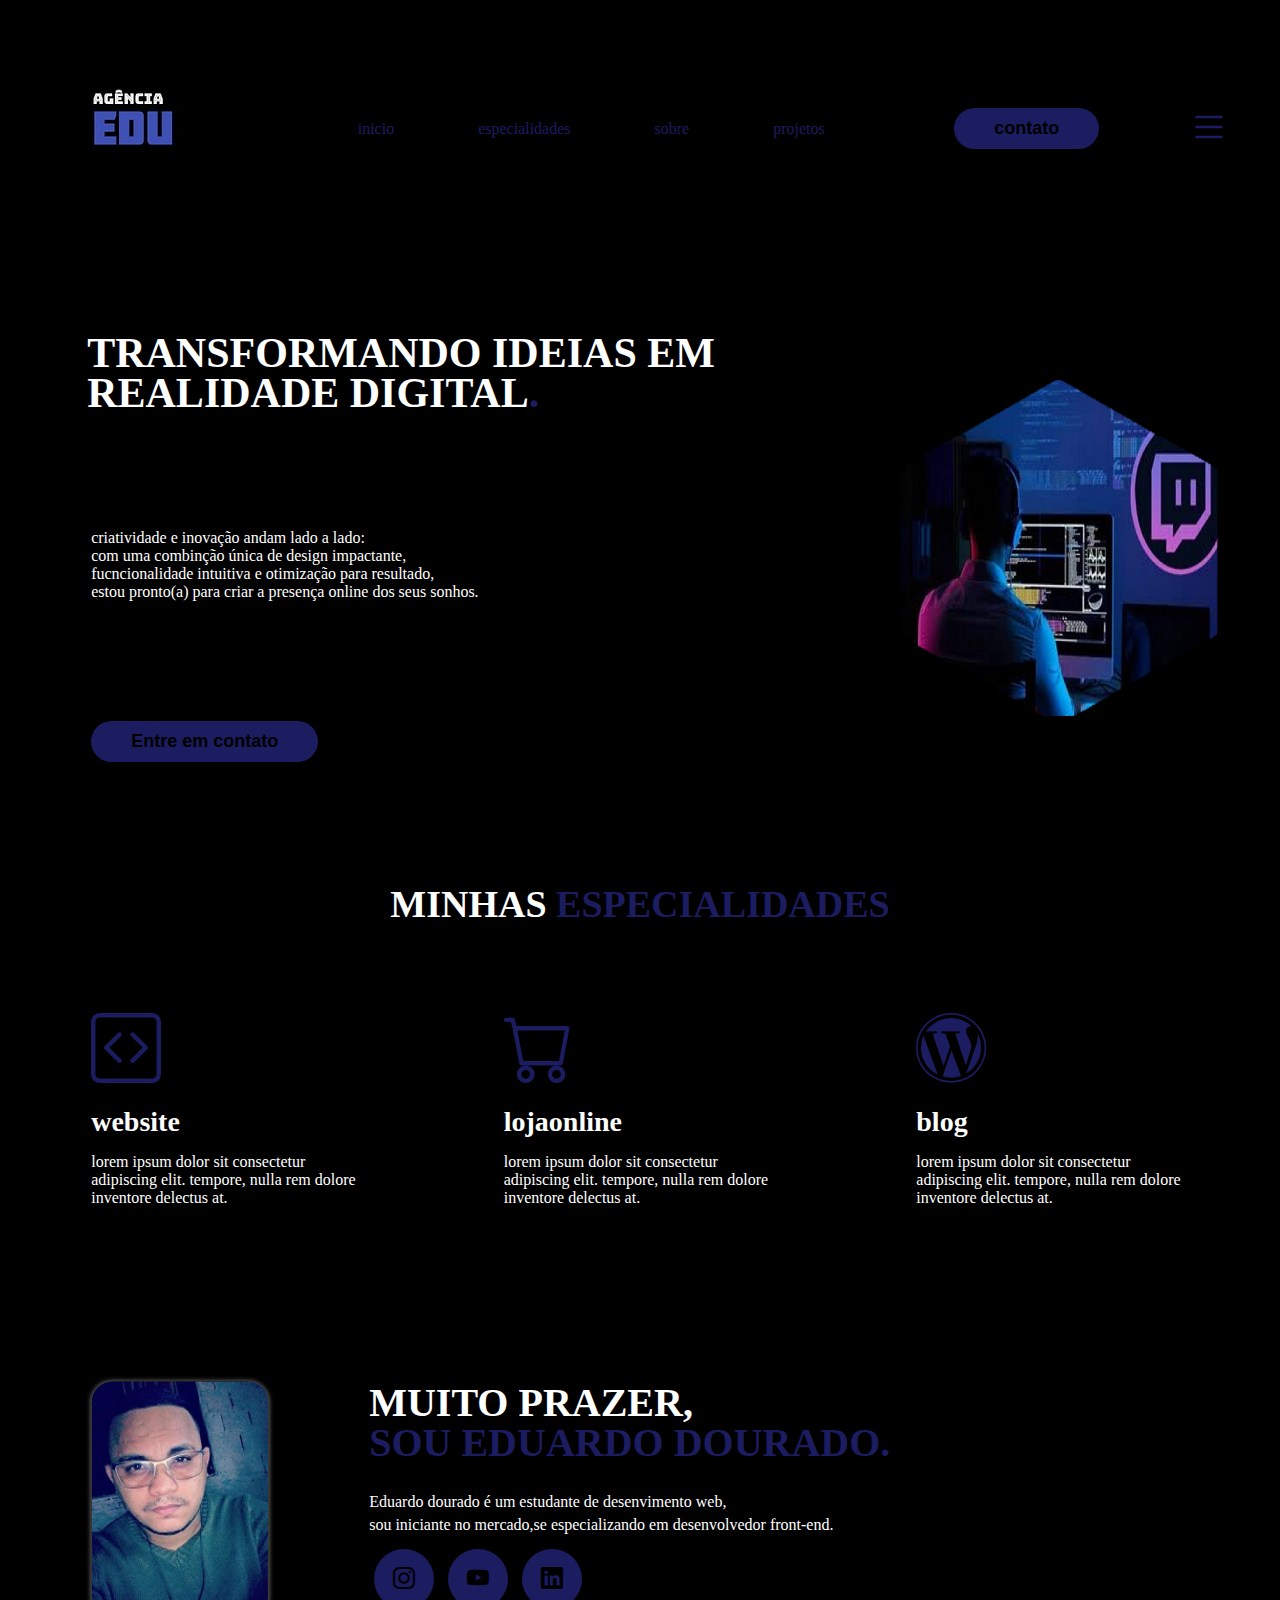
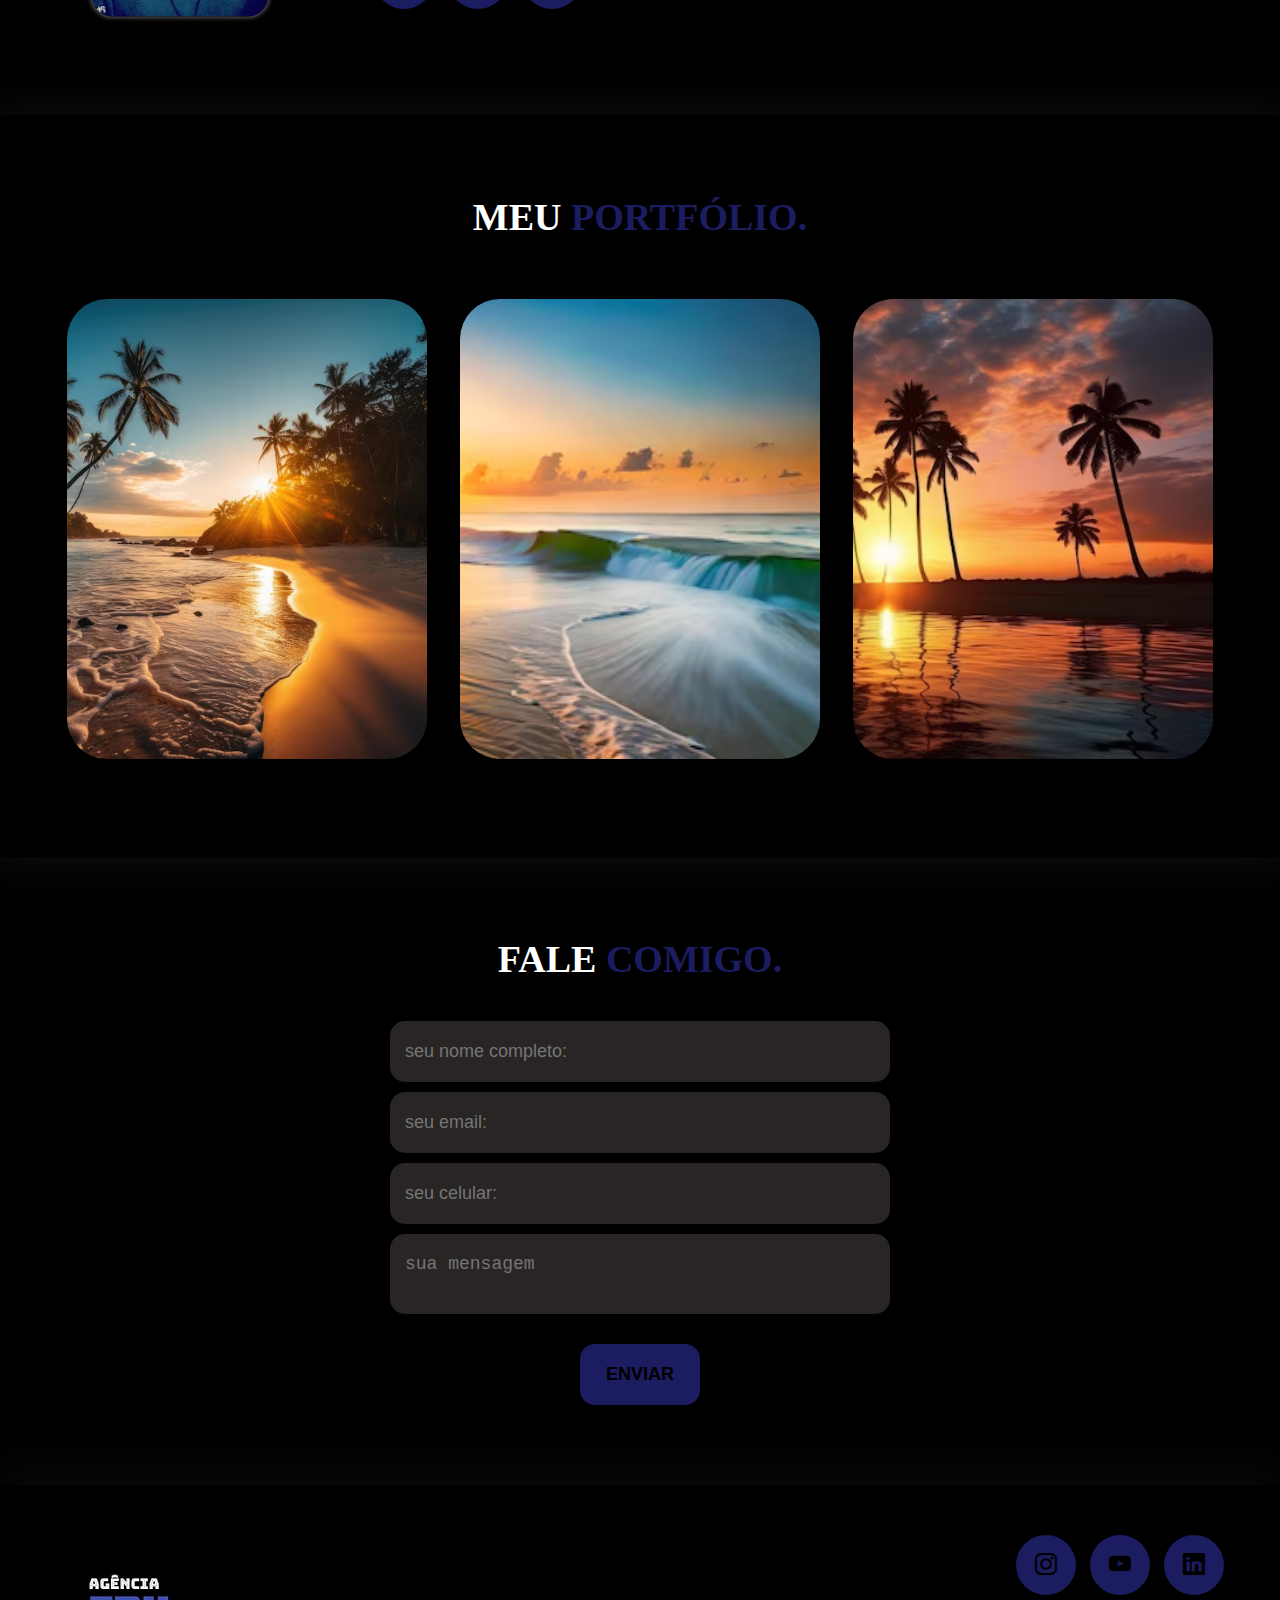
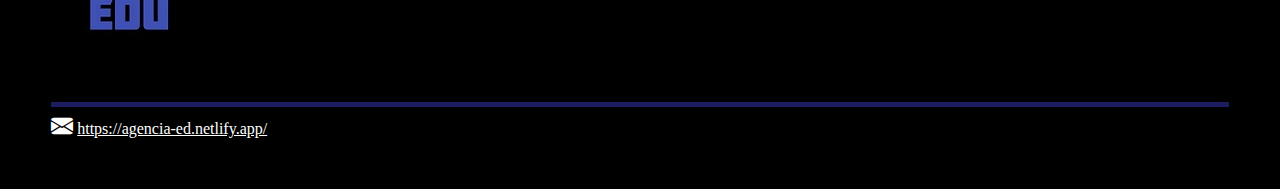
<file: portifólio-01/index.html>
<!DOCTYPE html>
<html lang="pt-br">
<head>
    <meta charset="UTF-8">
    <meta name="viewport" content="width=device-width, initial-scale=1.0">
    <meta http-equiv="X-UA-Compatible" content="IE=edge">
    <link href="css/style.css" type="text/css" rel="stylesheet" />
    <script src="menu.js" defer></script>

    <title>agência edu</title>
    <!--BOOTSTRAP ICONS-->
    <link rel="stylesheet" href="https://cdn.jsdelivr.net/npm/bootstrap-icons@1.11.3/font/bootstrap-icons.min.css">
    <!--FIMBOOTSTRAP ICONS-->

</head>


<body>
    <header>
        <div class="interface">
            <div class="logo">
                <a href="#"></a>
                   <img src="images/logo.jpeg" alt="logo">
            </div><!--logo-->
            <nav class="menu-desktop">
                <ul>
                    <li><a href="#">inicio</a></li>
                    <li><a href="#">especialidades</a></li>
                    <li><a href="#">sobre</a></li>
                    <li><a href="#">projetos</a></li>

                </ul>
           </nav>
             
            
             <div class="btn-contato">
                  <a href="#>">
                    <button>contato</button>
                  </a>

             </div><!--btn-contato-->

             <div class="btn-abrir-menu" id="btn-menu">
                <i class="bi bi-list"></i>
             </div>

             <div class="menu-mobile" id="menu-mobile">
                <div class="btn-fechar">
                    <i class="bi bi-x-lg"></i>
                </div>
                <nav>
                    <ul>
                        <li><a href="#">inicio</a></li>
                        <li><a href="#">especialidades</a></li>
                        <li><a href="#">sobre</a></li>
                        <li><a href="#">projetos</a></li>
                        <li><a href="#">contato</a></li>
                    </ul>
               </nav>

             </div><!--menu-mobile-->
             <div class="overlay-menu" id="overlay-menu"></div>
            </div><!--interface-->

    </header>

    <main>
       <section class="topo-do-site">
        <div class="interface">
            <div class="flex">
            <div class="txt-topo-site">
                <h1>TRANSFORMANDO IDEIAS EM REALIDADE DIGITAL<span>.</span></h1>
                <p>criatividade e inovação andam lado a lado:<br>
                 com uma combinção única de design impactante,<br>
                fucncionalidade intuitiva e otimização para resultado,<br>
                 estou pronto(a) para criar a presença 
                 online dos seus sonhos.</p>
                
                <div class="btn-contato">
                    <a href="#">
                        <button>Entre em contato</button>
                    </a>
                </div>
            </div><!--txt-topo-site-->

             <div class="img-topo-site">
                 <img src="images/topo.png" alt="">
             </div><!--img-topo-site-->
             </div> <!--flex-->
             </div><!--interface-->
       </section><!--topo-do-site-->
       
       <section class="especialidades">
               <div class="interface">
                     <h2 class="titulo">MINHAS <span>ESPECIALIDADES</span></h2>
               <div class="flex">
                 <div class="especialidades-box">
                    <i class="bi bi-code-square"></i>
                      <h3>website</h3>
                      <p>lorem ipsum dolor sit consectetur adipiscing elit. tempore, nulla rem dolore
                        inventore delectus at.</p>
                 </div><!--especialidades-box-->
                 <div class="especialidades-box">
                    <i class="bi bi-cart"></i>
                      <h3>lojaonline</h3>
                      <p>lorem ipsum dolor sit consectetur adipiscing elit. tempore, nulla rem dolore
                        inventore delectus at.</p>
                 </div><!--especialidades-box-->
                 <div class="especialidades-box">
                    <i class="bi bi-wordpress"></i>
                      <h3>blog</h3>
                      <p>lorem ipsum dolor sit consectetur adipiscing elit. tempore, nulla rem dolore
                            inventore delectus at.</p>
                 </div><!--especialidades-box-->
        </div><!--flex-->
        </div><!--interface-->
        </section><!--especialidades-->

        <section class="sobre">
               <div class="interface">
                   <div class="flex">
                    <div class="img-sobre">
                        <img src="images/pessoa (2).jpeg" alt="">
                    </div><!--img-sobre-->

                    <div class="txt-sobre">
                         <h2>MUITO PRAZER, <span>SOU EDUARDO DOURADO.</span></h2>
                         <P>Eduardo dourado é um estudante de desenvimento web,</P>
                         <P>sou iniciante no mercado,se especializando
                            em desenvolvedor front-end. </P>
                         <div class="btn-social">
                                <a href="#"><button><i class="bi bi-instagram"></i></button></a>
                                <a href="#"><button><i class="bi bi-youtube"></i></button></a>
                                <a href="#"><button><i class="bi bi-linkedin"></i></button></a>
                         </div><!--btn-social-->
                    </div><!--txt-sobre-->
                </div><!--flex-->
                </div><!--interface-->
       </section><!--sobre-->

       <section class="portfolio">
           <div class="interface">
            <h2 class="titulo">MEU <span>PORTFÓLIO.</span></h2>
                 <div class="flex">
                    <div class="img-port" style="background-image: url(images/praia.avif);">
                       <div class="overlay">projeto 1</div>
                    </div>
                    <div class="img-port" style="background-image: url(images/mar.avif);">
                        <div class="overlay">projeto 2</div>
                    </div>
                    <div class="img-port" style="background-image: url(images/coqueiro.avif);">
                        <div class="overlay">projeto 3</div>
                    </div>
                 </div><!--flex-->
           </div><!--interface-->.
       </section><!--portfolio-->

       <section class="formulario">
          <div class="interface">
            <h2 class="titulo">FALE <span>COMIGO.</span></h2>

            <form action="">
                <input type="text" name="" id="" placeholder="seu nome completo:" required> 
                <input type="text" name="" id="" placeholder="seu email:" required>
                <input type="text" name="" id="" placeholder="seu celular:" required>
                 <textarea name="" id="" placeholder="sua mensagem" required></textarea>
                 <div class="btn-enviar"><input type="submit" value="ENVIAR"></div>
            </form>
          </div><!--interface-->
       </section><!--formulario-->
      
    </main>

    <footer>
        <div class="interface">
            <div class="line-footer">
                <div class="flex">
                <div class="logo-footer">
                     <img src="images/logo.jpeg" alt="logo da Agência E.D">
                </div><!--logo-footer-->
                <div class="btn-social">
                    <a href="#"><button><i class="bi bi-instagram"></i></button></a>
                    <a href="#"><button><i class="bi bi-youtube"></i></button></a>
                    <a href="#"><button><i class="bi bi-linkedin"></i></button></a>
               </div><!--btn-social-->
            </div><!--flex-->
        </div><!--line-footer-->

           <div class="line-footer borda">
                 <P><i class="bi bi-envelope-fill"></i> <a href="https://agencia-ed.netlify.app/">https://agencia-ed.netlify.app/</a></P>
           </div><!--line-footer-->
        </div><!--interface-->
    </footer>
      

 </body>
</html>
</file>
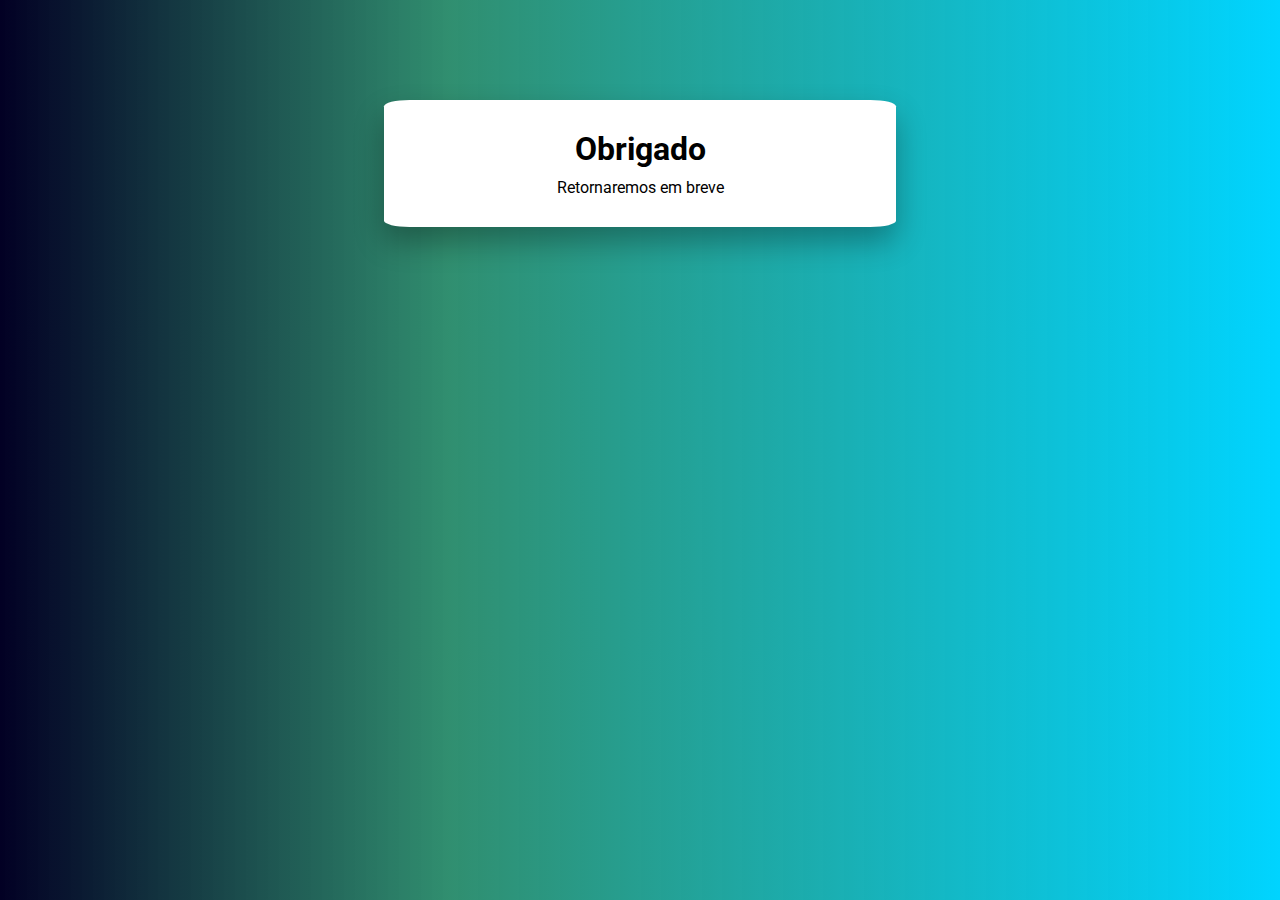
<file: portifólio-01/formúlario/tela obrigado/index.html>
<!DOCTYPE html>  
<html lang="pt_br">
    <head>
        <meta charset="UTF-8">
        <meta http-equiv="X-UA-Compatible" content="IE-edge">
        <meta name="viewport" content="width=device-width, initial-scale=1.0">
        <link rel="stylesheet" href="./css1/styles1.css">
        <link rel="preconnect" href="https://fonts.googleapis.com">
       <link rel="preconnect" href="https://fonts.gstatic.com" crossorigin>
       <link href="https://fonts.googleapis.com/css2?family=Roboto:ital,wght@0,100;0,300;0,400;0,500;0,700;0,900;1,100;1,300;1,400;1,500;1,700;1,900&display=swap" rel="stylesheet">
        <title>formulário - Obrigado</title>
    </head>
    
    <body>
        <div>
            <h1>Obrigado</h1>
            <p>Retornaremos em breve</p>
        </div>
   </body>
</html>
</file>
<file: portifólio-01/css/style.css>
/*ESTILO GERAL*/
*{
  margin: 0;
  padding: 0;
  box-sizing: border-box;
}

body{
  background-color: #000;
  height: 100vh;
    
}

.interface{
    max-width: 1280px;
    margin: 0 auto;
}

.flex{
      display: flex;
  }

  .btn-contato button{
    padding: 10px 40px;
    font-size: 18px;
    font-weight: 600;
    background-color: rgb(28, 28, 97);
    border: 0;
    border-radius: 30px;
    cursor: pointer;
    transition: .2s;
}

h2.titulo{
    color: #fff;
    font-size: 38px;
    text-align: center;

}

h2.titulo span{
  color: rgb(28, 28, 97);
}

button:hover, form .btn-enviar input:hover{
  box-shadow: 0px 0px 8px #1a1818;
  transform: scale(1.05);
}

/*ESTILO DO CABEÇALHO*/
header{
  padding: 40px 4%;

}

header > .interface{
  display: flex;
  align-items: center;
  justify-content: space-between;
}

header a{
  color: rgb(28, 28, 97);
  text-decoration: none;
  display: inline-block;
  transition: .2s;
}

header nav.menu-desktop a:hover{
  color: #fff;
  transform: scale(1.05);
}


header nav.menu-desktop ul{
  list-style-type: none;
}

header nav.menu-desktop ul li{
  display: inline-block;
  padding: 40px;
}

/* ESTILO DO MEUNU MOBILE */
.btn-abrir-menu i{
  color: rgb(28, 28, 97);
  font-size: 40px;
}

.menu-mobile{
  background-color: #000;
  height: 100vh;
  position: fixed;
  top: 0;
  right: 0;
  z-index: 99999;
  width: 0%;
  overflow: hidden;
  transition: .2s;
}

.menu-mobile.abrir-menu{
  width: 70%;
}

.menu-mobile.abrir-menu ~ .overlay-menu{
  display: block;
}

.menu-mobile .btn-fechar{
  padding: 20px 5%;
}

.menu-mobile .btn-fechar i{
  color: rgb(28, 28, 97);
  font-size: 30px;
}

.menu-mobile nav ul{
  text-align: right;
}

.menu-mobile nav ul li a{
  color: #fff;
  font-size: 20px;
  font-weight: 300;
  padding: 20px 5%;
  display: block;
}

.menu-mobile nav ul li a:hover{
  background-color: rgb(28, 28, 97);
  color: #000;
}

.overlay-menu{
  background-color: #000000d0;
  width: 100%;
  height: 100%;
  position: fixe;
  top: 0;
  left: 0;
  z-index: 88888;
  display: none;
}

/* ESTILO DO TOPO DI SITE */

section.topo-do-site{
  padding: 40px 4%;
}

section.topo-do-site .flex{
  align-items: center;
  justify-content: center;
}

.topo-do-site h1{
  padding: 36px;
  color: #fff;
  font-size: 42px;
  line-height: 40px;
}

.topo-do-site .txt-topo-site h1 span{
  color: rgb(28, 28, 97);
}

.topo-do-site .txt-topo-site p{
  padding: 40px;
  color: #fff;
  margin: 40px 0;
}

.topo-do-site .btn-contato button{
  margin: 40px;
}

.topo-do-site .img-topo-site img{
  position: relative;
  animation: flutuar 2s ease-in-out infinite alternate;
}

@keyframes flutuar{
  0%{
    top: 0;
  }
  100%{
    top: 30px;
  }

}

/* ESTILO DAS ESPECIALIDADES */
section.especialidades{
  padding: 40px 4%;
}

section.especialidades .flex{
    gap: 60px;
}

.especialidades .especialidades-box{
     color: #fff;
     padding: 40px;
     border-radius: 20px;
     margin-top: 45px;
     transition: .2s;
}

.especialidades .especialidades-box:hover{
   transform: scale(1.05);
   box-shadow: 0 0 20px #7d7d7d;
}

.especialidades .especialidades-box i{
  font-size: 70px;
  color: rgb(28, 28, 97);
}

.especialidades .especialidades-box h3{
    font-size: 28px;
    margin: 15px 0;
}

/* ESTILO DO SOBRE */

.sobre .interface img{
  border-radius: 20px;
  margin: 20px  45px 20px;
}

.sobre .interface img{
  transform: scale(1.05);
   box-shadow: 0 0 5px #ffffff79;
}

section.sobre{
   padding: 80px 4%;

}

section.sobre .flex{
  align-items: center;
  gap: 60px;
}

.sobre .txt-sobre{
  color: #fff;
}

.sobre .txt-sobre h2{
  font-size: 40px;
  line-height: 40px;
  margin-bottom: 30px;
}

.sobre .txt-sobre h2 span{
  color: rgb(28, 28, 97);
  display: block;
}

.sobre .txt-sobre p{
  margin: 5px 0;
  text-align: justify;
}

.btn-social button{
  width: 60px;
  height: 60px;
  border-radius: 50%;
  border: none;
  background-color: rgb(28, 28, 97);
  font-size: 22px;
  cursor: pointer;
  margin: 10px 5px;
  transition: .2s;
}

/* ESTILO DO PORTFOLIO */

section.portfolio{
  padding: 80px 4%;
  box-shadow: 0 0 40px 10px #7d7d7d18;
} 

section.portfolio .flex{
  justify-content: space-around;
  margin-top: 60px;
}

.img-port{
  width: 360px;
  height: 460px;
  background-size: cover;
  background-position: 100% 0%;
  transition: 8s;
  cursor: pointer;
  border-radius: 40px;
  position: relative;
}

.img-port:hover{
  background-position: 100% 100%;
}

.overlay{
   position: absolute;
   top: 0;
   left: 0;
   width: 100%;
   height: 100%;
   background-color: rgba(0, 0, 0, 0.623);
   border-radius: 40px;
   display: flex;
   align-items: center;
   justify-content: center;
   font-size: 24px;
   font-weight: 600;
   color: #fff;
   opacity: 0;
   transition: .5s;
}

.overlay:hover{
  opacity: 1;
}

/* ESTILO DE FORMULÁRIO DE CONTATO */

section.formulario{
  padding: 80px 4%;
}

form{
  max-width: 500px;
  margin: 0 auto;
  display: flex;
  justify-content: center;
  flex-direction: column;
  gap: 10px;
  margin-top: 40px;
}

form input, form textarea{
  width: 100%;
  background-color: #292525;
  border: 0;
  outline: 0;
  padding: 20px 15px;
  border-radius: 15px;
  color: #fff;
  font-size: 18px;
}

form textarea{
  resize: none;
  max-height: 200px;
}

form .btn-enviar{
  margin-top: 20px;
  text-align: center;
}

form .btn-enviar input{
    width: 120px;
    background-color: rgb(28, 28, 97);
    color: black;
    font-weight: 700;
    cursor: pointer;
    transition: .2s;
}

/* ESTILO RODAPÉ */

footer{
  padding: 40px 4%;
  box-shadow: 0 0 60px 10px #7d7d7d18;
}

footer .flex{
  justify-content: space-between;
}

footer .line-footer .borda{
  padding: 5px 0;
  
}

.borda{
  border-top: 5px solid rgb(28, 28, 97);
  padding: 7px 0;
}

footer .line-footer p i{
  color: #fff;
  font-size: 22px;
}

footer .line-footer p a{
  color: #fff;
}

@media screen and (max-width: 835px){
    /* CLASSES GERAIS */
    .flex{
      flex-direction: column;
    }

    .topo-do-site .flex{
      flex-direction: column-reverse;
    }

  /* CABEÇALHO */
   .menu-desktop, .btn-contato{
        display: none;
   }
  }
</file>
<file: portifólio-01/formúlario/tela obrigado/css1/styles1.css>
*{
    margin: 0;
    padding: 0;
    box-sizing: border-box;
    outline: none;
    font-family: "Roboto", sans-serif;
}

body{
    background: rgb(2,0,36);
     background: linear-gradient(90deg, rgba(2,0,36,1) 0%, rgba(9,121,84,0.8379726890756303) 35%, rgba(0,212,255,1) 100%);
  
}

form, div {
    width: 40%;
    min-width: 350px;
    background-color: white;
    border-radius: 5%;
    box-shadow: 0 15px 30px rgba(0,0,0, 0.3);
    margin: 100px auto;
    padding: 20px;
}

input, textarea {
    min-width: 320px;
    display: block;
    margin: 0 auto;
    border-radius: 5px;
    border:1px solid #c1c1c1;
    margin-top: 20px;
    height: 40px;
    padding-left: 10px;
}

textarea {
    height: 200px;
    padding-top: 10px;
}

button {
    display: block;
    margin: 20px auto;
    height: 40px;
    min-width: 320px;
    border: none;
    border-radius: 5px;
    background: #2b3d8d;
    color: white;
    cursor: pointer;

}

button:hover{
    opacity: 0.8;
}

button:active{
    opacity: 0.6;
}

h1 {
    text-align: center;
}

h1, p {
    text-align: center;
    margin: 10px;
}
</file>
